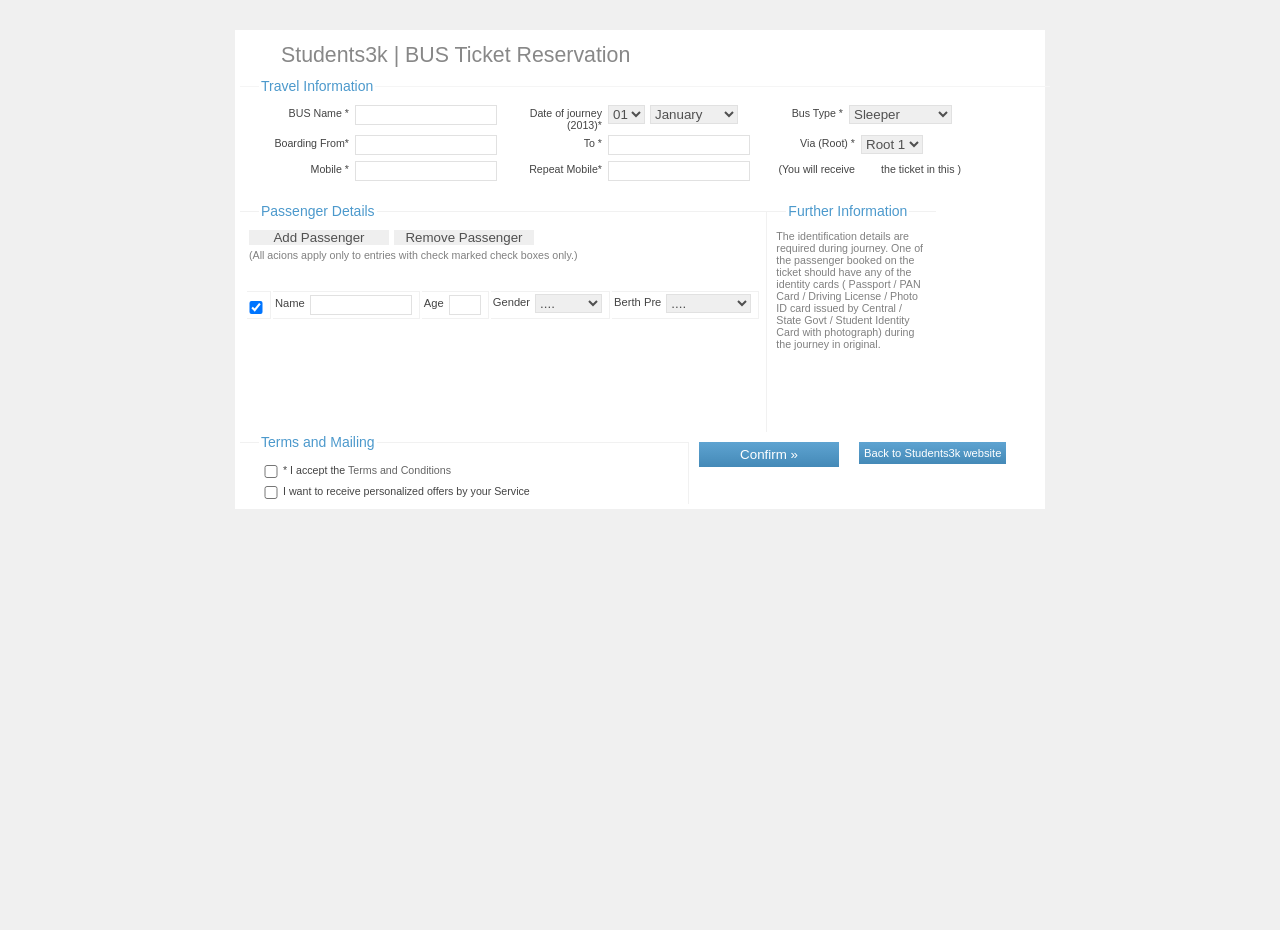
<file: temp/index.html>
<!DOCTYPE html PUBLIC "-//W3C//DTD XHTML 1.0 Strict//EN" "http://www.w3.org/TR/xhtml1/DTD/xhtml1-strict.dtd">
<html xmlns="http://www.w3.org/1999/xhtml" xml:lang="en" lang="en">
    <head>
        <title>Dynamic Form Processing with PHP | Students3k</title>
        <meta http-equiv="Content-Type" content="text/html; charset=utf-8"/>
        <link rel="stylesheet" type="text/css" href="css/default.css"/>
		<script type="text/javascript" src="js/script.js"></script> 
    </head>
    <body>    
        <form action="process" class="register" method="POST">
            <h1>Students3k | BUS Ticket Reservation</h1>
			<fieldset class="row1">
                <legend>Travel Information</legend>
				<p>
                    <label>BUS Name * 
                    </label>
                    <input name="bus" type="text" required="required"/>
                    <label>Date of journey  (2013)*
                    </label>
                    <select class="date" name="day">
                        <option value="1">01
                        </option>
                        <option value="2">02
                        </option>
                        <option value="3">03
                        </option>
                        <option value="4">04
                        </option>
                        <option value="5">05
                        </option>
                        <option value="6">06
                        </option>
                        <option value="7">07
                        </option>
                        <option value="8">08
                        </option>
                        <option value="9">09
                        </option>
                        <option value="10">10
                        </option>
                        <option value="11">11
                        </option>
                        <option value="12">12
                        </option>
                        <option value="13">13
                        </option>
                        <option value="14">14
                        </option>
                        <option value="15">15
                        </option>
                        <option value="16">16
                        </option>
                        <option value="17">17
                        </option>
                        <option value="18">18
                        </option>
                        <option value="19">19
                        </option>
                        <option value="20">20
                        </option>
                        <option value="21">21
                        </option>
                        <option value="22">22
                        </option>
                        <option value="23">23
                        </option>
                        <option value="24">24
                        </option>
                        <option value="25">25
                        </option>
                        <option value="26">26
                        </option>
                        <option value="27">27
                        </option>
                        <option value="28">28
                        </option>
                        <option value="29">29
                        </option>
                        <option value="30">30
                        </option>
                        <option value="31">31
                        </option>
                    </select>
                    <select name="month">
                        <option value="1">January
                        </option>
                        <option value="2">February
                        </option>
                        <option value="3">March
                        </option>
                        <option value="4">April
                        </option>
                        <option value="5">May
                        </option>
                        <option value="6">June
                        </option>
                        <option value="7">July
                        </option>
                        <option value="8">August
                        </option>
                        <option value="9">September
                        </option>
                        <option value="10">October
                        </option>
                        <option value="11">November
                        </option>
                        <option value="12">December
                        </option>
                    </select>					
					<label>Bus Type * 
                    </label>
                    <select name="type">
                        <option value="Sleeper">Sleeper
                        </option>
                        <option value="Semi Sleeper">Semi Sleeper
                        </option>
					</select>
					
                </p>
                <p>
					<label>Boarding From*
                    </label>
                    <input name="from" required="required" type="text"/>
					<label>To *
                    </label>
					<input name="to" required="required" type="text"/>
					<label>Via (Root) *
                    </label>
					<select name="root">
                        <option value="1">Root 1
                        </option>
                        <option value="2">Root 2
                        </option>
                        <option value="3">Root 3
                        </option>
                    </select>
                </p>
                <p>
                    <label>Mobile *
                    </label>
                    <input name="mob" required="required" type="text"/>
                    <label>Repeat Mobile*
                    </label>
                    <input name="mob" required="required" type="text"/>
                    <label >(You will receive 
                    </label><label >the ticket in this )
                    </label>
                </p>
				<div class="clear"></div>
            </fieldset>
            <fieldset class="row2">
				<legend>Passenger Details</legend>
				<p> 
					<input type="button" value="Add Passenger" onClick="addRow('dataTable')" /> 
					<input type="button" value="Remove Passenger" onClick="deleteRow('dataTable')"  /> 
					<p>(All acions apply only to entries with check marked check boxes only.)</p>
				</p>
               <table id="dataTable" class="form" border="1">
                  <tbody>
                    <tr>
                      <p>
						<td><input type="checkbox" required="required" name="chk[]" checked="checked" /></td>
						<td>
							<label>Name</label>
							<input type="text" required="required" name="BX_NAME[]">
						 </td>
						 <td>
							<label for="BX_age">Age</label>
							<input type="text" required="required" class="small"  name="BX_age[]">
					     </td>
						 <td>
							<label for="BX_gender">Gender</label>
							<select id="BX_gender" name="BX_gender" required="required">
								<option>....</option>
								<option>Male</option>
								<option>Female</option>
							</select>
						 </td>
						 <td>
							<label for="BX_birth">Berth Pre</label>
							<select id="BX_birth" name="BX_birth" required="required">
								<option>....</option>
								<option>Window</option>
								<option>No Choice</option>
							</select>
						 </td>
							</p>
                    </tr>
                    </tbody>
                </table>
				<div class="clear"></div>
            </fieldset>
            <fieldset class="row3">
                <legend>Further Information</legend>
				<p>The identification details are required during journey. One of the passenger booked on the ticket should have any of the identity cards ( Passport / PAN Card / Driving License / Photo ID card issued by Central / State Govt / Student Identity Card with photograph) during the journey in original. </p>
				<div class="clear"></div>
            </fieldset>
            <fieldset class="row4">
                <legend>Terms and Mailing</legend>
                <p class="agreement">
                    <input type="checkbox" value=""/>
                    <label>*  I accept the <a href="#">Terms and Conditions</a></label>
                </p>
                <p class="agreement">
                    <input type="checkbox" value=""/>
                    <label>I want to receive personalized offers by your Service</label>
                </p>
				
				<div class="clear"></div>
            </fieldset>
			<input class="submit" type="submit" value="Confirm &raquo;" />
			<a class="submit" href="http://students3k.com"/>Back to Students3k website</a>
			
			<div class="clear"></div>
        </form>
		
    </body>
	
</html>
</file>
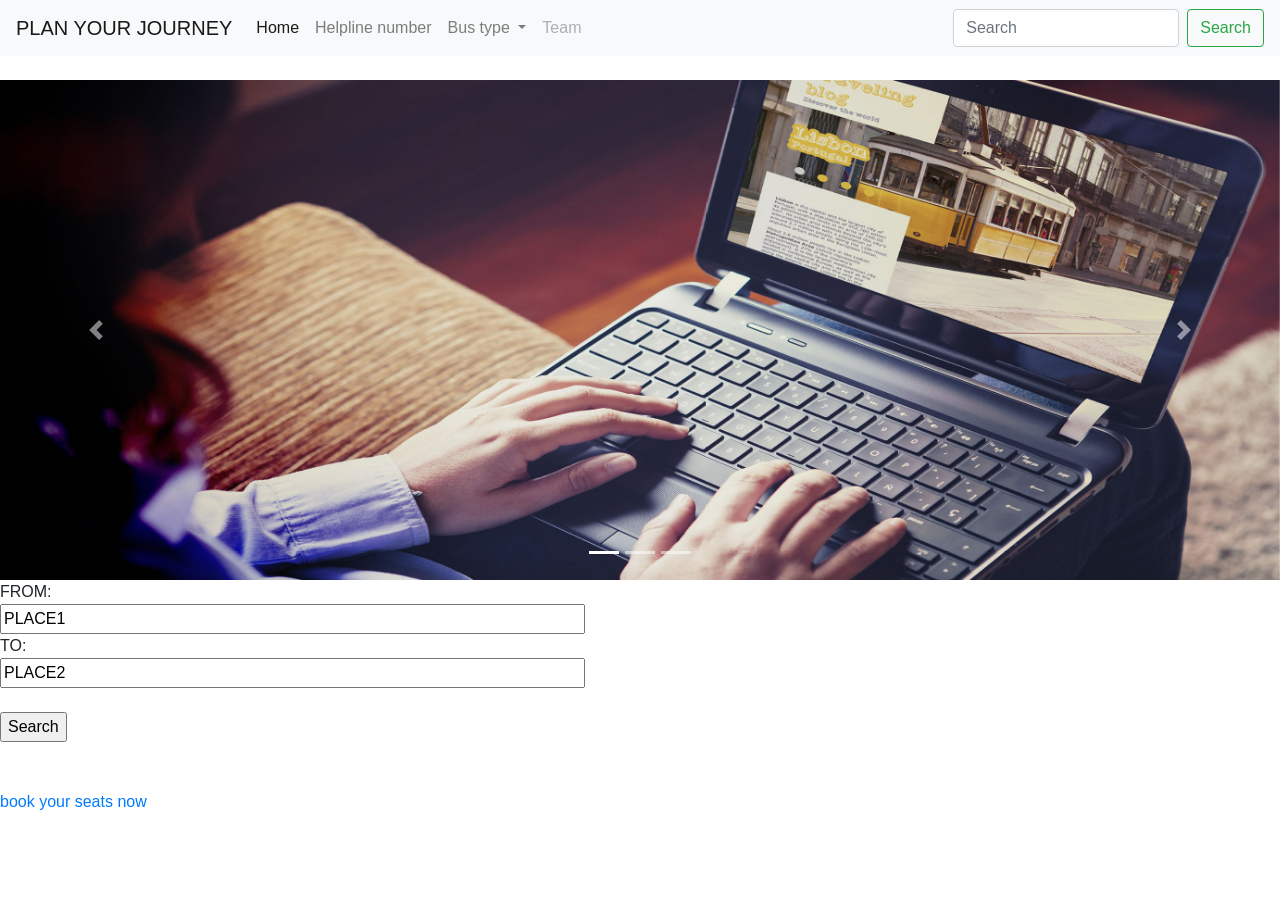
<file: bus.html>
<html>

<head>
	<style>
		body {
			background-color: peach;
		}

		#heading {
			color: red;
			font-size: 300%;
			font-family: 'Gill Sans', 'Gill Sans MT', Calibri, 'Trebuchet MS', sans-serif;
		}

		h6 {
			color: black;
			font-family: courier;
			font-size: 160%;

		}
	</style>

	<link rel="stylesheet" href="https://stackpath.bootstrapcdn.com/bootstrap/4.1.3/css/bootstrap.min.css" integrity="sha384-MCw98/SFnGE8fJT3GXwEOngsV7Zt27NXFoaoApmYm81iuXoPkFOJwJ8ERdknLPMO"
	 crossorigin="anonymous">
	<script src="https://code.jquery.com/jquery-3.3.1.slim.min.js" integrity="sha384-q8i/X+965DzO0rT7abK41JStQIAqVgRVzpbzo5smXKp4YfRvH+8abtTE1Pi6jizo"
	 crossorigin="anonymous"></script>
	<script src="https://cdnjs.cloudflare.com/ajax/libs/popper.js/1.14.3/umd/popper.min.js" integrity="sha384-ZMP7rVo3mIykV+2+9J3UJ46jBk0WLaUAdn689aCwoqbBJiSnjAK/l8WvCWPIPm49"
	 crossorigin="anonymous"></script>
	<script src="https://stackpath.bootstrapcdn.com/bootstrap/4.1.3/js/bootstrap.min.js" integrity="sha384-ChfqqxuZUCnJSK3+MXmPNIyE6ZbWh2IMqE241rYiqJxyMiZ6OW/JmZQ5stwEULTy"
	 crossorigin="anonymous"></script>
</head>

<body>


	<nav class="navbar navbar-expand-lg navbar-light bg-light">
		<a class="navbar-brand" href="#">PLAN YOUR JOURNEY</a>
		<button class="navbar-toggler" type="button" data-toggle="collapse" data-target="#navbarSupportedContent" aria-controls="navbarSupportedContent"
		 aria-expanded="false" aria-label="Toggle navigation">
			<span class="navbar-toggler-icon"></span>
		</button>

		<div class="collapse navbar-collapse" id="navbarSupportedContent">
			<ul class="navbar-nav mr-auto">
				<li class="nav-item active">
					<a class="nav-link" href="#">Home
						<span class="sr-only">(current)</span>
					</a>
				</li>
				<li class="nav-item">
					<a class="nav-link" href="#">Helpline number</a>
				</li>
				<li class="nav-item dropdown">
					<a class="nav-link dropdown-toggle" href="#" id="navbarDropdown" role="button" data-toggle="dropdown" aria-haspopup="true"
					 aria-expanded="false">
						Bus type
					</a>
					<div class="dropdown-menu" aria-labelledby="navbarDropdown">
						<a class="dropdown-item" href="#">ordinary</a>
						<a class="dropdown-item" href="#">fast passenger</a>
						<div class="dropdown-divider"></div>
						<a class="dropdown-item" href="#">low floor A/C</a>
					</div>
				</li>
				<li class="nav-item">
					<a class="nav-link disabled" href="#">Team</a>
				</li>
			</ul>
			<form class="form-inline my-2 my-lg-0">
				<input class="form-control mr-sm-2" type="search" placeholder="Search" aria-label="Search">
				<button class="btn btn-outline-success my-2 my-sm-0" type="submit">Search</button>
			</form>
		</div>
	</nav>
	<br>
	<div id="carouselExampleIndicators" class="carousel slide" data-ride="carousel">
		<ol class="carousel-indicators">
			<li data-target="#carouselExampleIndicators" data-slide-to="0" class="active"></li>
			<li data-target="#carouselExampleIndicators" data-slide-to="1"></li>
			<li data-target="#carouselExampleIndicators" data-slide-to="2"></li>
		</ol>
		<div class="carousel-inner">
			<div class="carousel-item active">
				<img class="d-block w-100" src="11.jpg" alt="First slide" width="70" height="500">
			</div>
			<div class="carousel-item">
				<img class="d-block w-100" src="d.jpg" alt="Second slide" width="70" height="500">
			</div>
			<div class="carousel-item">
				<img class="d-block w-100" src="b.jpg" alt="Third slide" width="70" height="500">
			</div>
		</div>
		<a class="carousel-control-prev" href="#carouselExampleIndicators" role="button" data-slide="prev">
			<span class="carousel-control-prev-icon" aria-hidden="true"></span>
			<span class="sr-only">Previous</span>
		</a>
		<a class="carousel-control-next" href="#carouselExampleIndicators" role="button" data-slide="next">
			<span class="carousel-control-next-icon" aria-hidden="true"></span>
			<span class="sr-only">Next</span>
		</a>
	</div>


	<form action="/action_page.php">
		FROM:
		<br>
		<input type="text" name="FROM" value="PLACE1" size="60">
		<br> TO:
		<br>
		<input type="text" name="TO" value="PLACE2" size="60">
		<br>
		<br>
		<input type="submit" value="Search" size="30">
		<br>
		<br>
		<br>
		<a href="login4.html">book your seats now</a>
	</form>
</body>

</html>
</file>
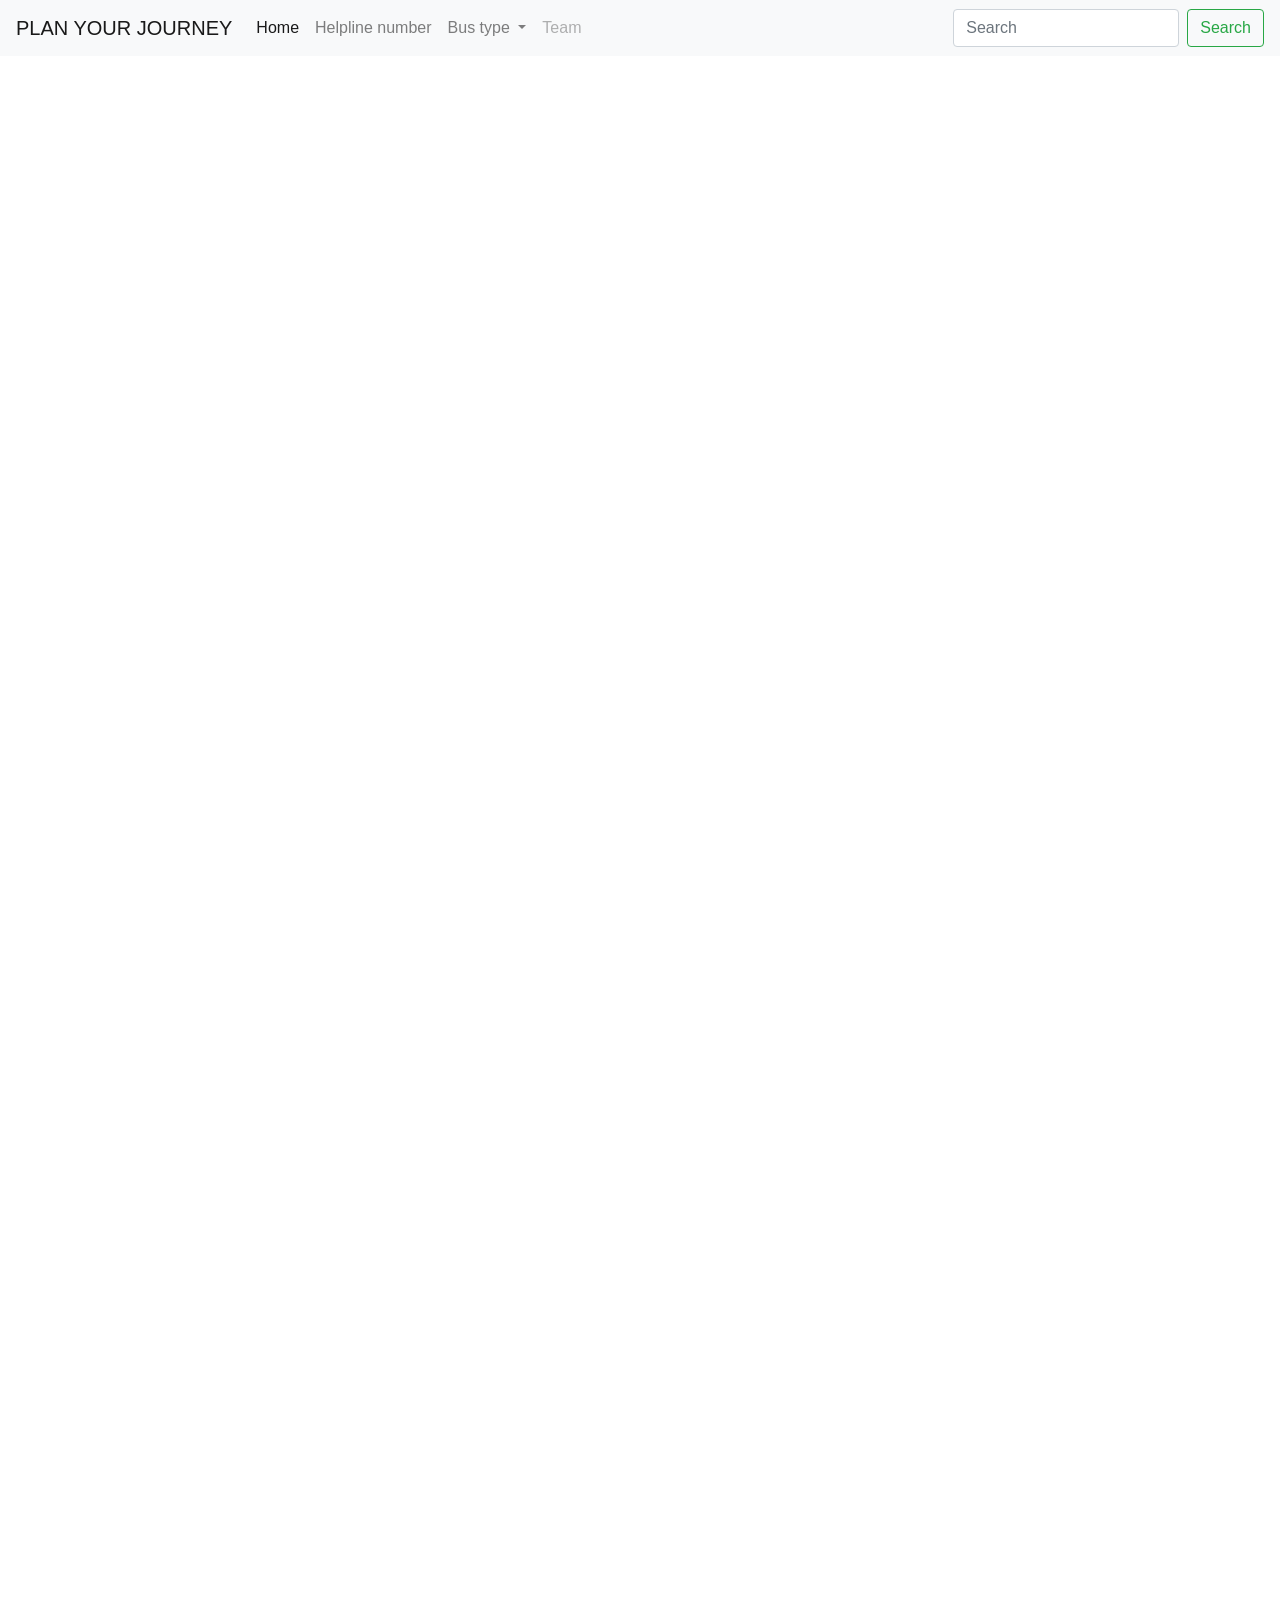
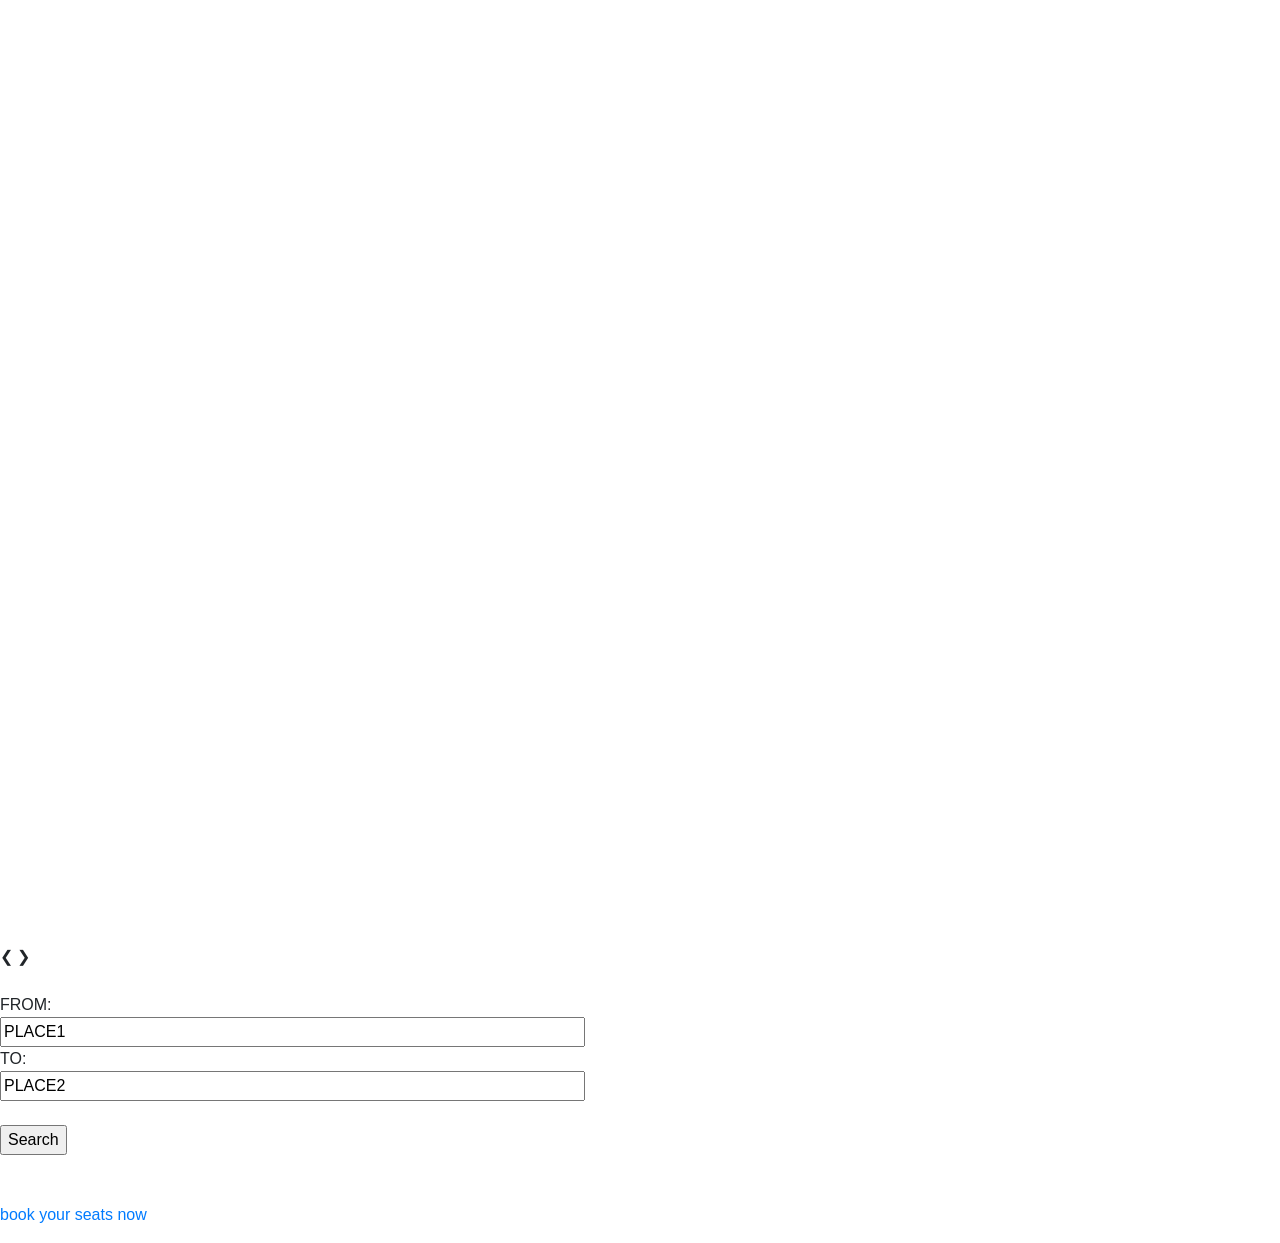
<file: bus1.html>
<html>

<head>
    <style>
        body {
            background-color: peach;
        }

        #heading {
            color: red;
            font-size: 300%;
            font-family: 'Gill Sans', 'Gill Sans MT', Calibri, 'Trebuchet MS', sans-serif;
        }

        h6 {
            color: black;
            font-family: courier;
            font-size: 160%;

        }
    </style>

    <link rel="stylesheet" href="https://stackpath.bootstrapcdn.com/bootstrap/4.1.3/css/bootstrap.min.css" integrity="sha384-MCw98/SFnGE8fJT3GXwEOngsV7Zt27NXFoaoApmYm81iuXoPkFOJwJ8ERdknLPMO"
        crossorigin="anonymous">
    <link rel="stylesheet" href="bus1.css">
    <script type="javascript" src="bus1.js"></script>
    <script src="https://code.jquery.com/jquery-3.3.1.slim.min.js" integrity="sha384-q8i/X+965DzO0rT7abK41JStQIAqVgRVzpbzo5smXKp4YfRvH+8abtTE1Pi6jizo"
        crossorigin="anonymous"></script>
    <script src="https://cdnjs.cloudflare.com/ajax/libs/popper.js/1.14.3/umd/popper.min.js" integrity="sha384-ZMP7rVo3mIykV+2+9J3UJ46jBk0WLaUAdn689aCwoqbBJiSnjAK/l8WvCWPIPm49"
        crossorigin="anonymous"></script>
    <script src="https://stackpath.bootstrapcdn.com/bootstrap/4.1.3/js/bootstrap.min.js" integrity="sha384-ChfqqxuZUCnJSK3+MXmPNIyE6ZbWh2IMqE241rYiqJxyMiZ6OW/JmZQ5stwEULTy"
        crossorigin="anonymous"></script>
</head>

<body>


    <nav class="navbar navbar-expand-lg navbar-light bg-light">
        <a class="navbar-brand" href="#">PLAN YOUR JOURNEY</a>
        <button class="navbar-toggler" type="button" data-toggle="collapse" data-target="#navbarSupportedContent" aria-controls="navbarSupportedContent"
            aria-expanded="false" aria-label="Toggle navigation">
            <span class="navbar-toggler-icon"></span>
        </button>

        <div class="collapse navbar-collapse" id="navbarSupportedContent">
            <ul class="navbar-nav mr-auto">
                <li class="nav-item active">
                    <a class="nav-link" href="#">Home
                        <span class="sr-only">(current)</span>
                    </a>
                </li>
                <li class="nav-item">
                    <a class="nav-link" href="#">Helpline number</a>
                </li>
                <li class="nav-item dropdown">
                    <a class="nav-link dropdown-toggle" href="#" id="navbarDropdown" role="button" data-toggle="dropdown" aria-haspopup="true"
                        aria-expanded="false">
                        Bus type
                    </a>
                    <div class="dropdown-menu" aria-labelledby="navbarDropdown">
                        <a class="dropdown-item" href="#">ordinary</a>
                        <a class="dropdown-item" href="#">fast passenger</a>
                        <div class="dropdown-divider"></div>
                        <a class="dropdown-item" href="#">low floor A/C</a>
                    </div>
                </li>
                <li class="nav-item">
                    <a class="nav-link disabled" href="#">Team</a>
                </li>
            </ul>
            <form class="form-inline my-2 my-lg-0">
                <input class="form-control mr-sm-2" type="search" placeholder="Search" aria-label="Search">
                <button class="btn btn-outline-success my-2 my-sm-0" type="submit">Search</button>
            </form>
        </div>
    </nav>
    <br>
    <div class="slideshow-container">

        <!-- Full-width images with number and caption text -->
        <div class="mySlides fade">
            <div class="numbertext">1 / 3</div>
            <img src="8.jpg" style="width:100%">
            <div class="text">Caption Text</div>
        </div>

        <div class="mySlides fade">
            <div class="numbertext">2 / 3</div>
            <img src="11.jpg" style="width:100%">
            <div class="text">Caption Two</div>
        </div>

        <div class="mySlides fade">
            <div class="numbertext">3 / 3</div>
            <img src="123.jpg" style="width:100%">
            <div class="text">Caption Three</div>
        </div>

        <!-- Next and previous buttons -->
        <a class="prev" onclick="plusSlides(-1)">&#10094;</a>
        <a class="next" onclick="plusSlides(1)">&#10095;</a>
    </div>
    <br>

    <!-- The dots/circles -->
    <div style="text-align:center">
        <span class="dot" onclick="currentSlide(1)"></span>
        <span class="dot" onclick="currentSlide(2)"></span>
        <span class="dot" onclick="currentSlide(3)"></span>
    </div>

    <form action="/action_page.php">
        FROM:
        <br>
        <input type="text" name="FROM" value="PLACE1" size="60">
        <br> TO:
        <br>
        <input type="text" name="TO" value="PLACE2" size="60">
        <br>
        <br>
        <input type="submit" value="Search" size="30">
        <br>
        <br>
        <br>
        <a href="login4.html">book your seats now</a>
    </form>
</body>

</html>
</file>
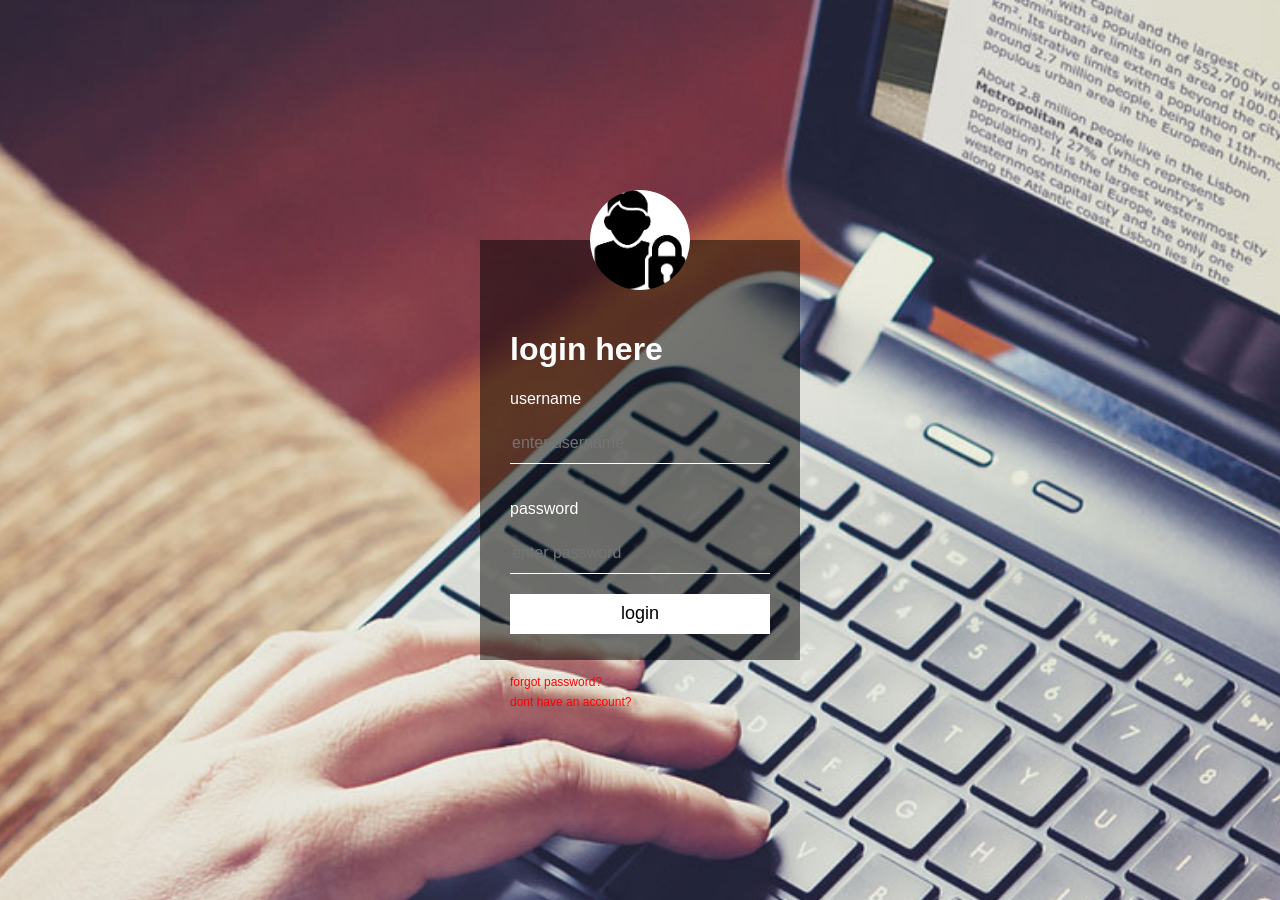
<file: login4.html>
<html>

<head>
    <title>login form</title>
    <link rel="stylesheet" type="text/css" href="image.css">

    <body>
        <div class="loginbox">
            <img src="45.png" class="images">
            <h1>login here</h1>
            <form>
                <p>username</p>
                <input type="text" name="" placeholder="enter username">
                <p>password</p>
                <input type="password" name="" placeholder="enter password">



                <input type="submit" name="" value="login">
                <br>
                <br>

                <a href="#">forgot password?</a>
                <br>
                <a href="#">dont have an account?</a>
            </form>

        </div>

    </body>
</head>

</html>
</file>
<file: temp/css/default.css>
/**
 * Projet Name : Dynamic Form Processing with PHP
  * Licensed under the MIT license.
 * http://www.opensource.org/licenses/mit-license.php
 * 
 * Copyright 2013, Students3k
 * http://students3k.com
 */
*/*Set's border, padding and margin to 0 for all values*/
{
    padding: 0;
    margin: 0;
    border: 0;
}
body, html {
    color: #373C40;
    font-family: Verdana,Arial, Helvetica, sans-serif;
    height: 100%;
    background-color: #f0f0f0;
    margin:10px;
}
body {
    font-size: 70%;
}
p {
    padding: 7px 0 7px 0;
    font-weight: 500;
    font-size: 10pt;
}
a {
    color: #656565;
    text-decoration:none;
}
a:hover{
    color: #4C99CC;
    text-decoration: none;
}
h1 {
    font-weight:200;
    color: #888888;
    font-size:16pt;
    padding-left:33px;
    margin:8px ;
}
.clear{
	width:100%;
	float:none;
	clear:both;
}
form.register{
    width:800px;
    margin: 20px auto 0px auto;
    background-color:#fff;
    padding:5px;
}
form p{
    font-size: 8pt;
    clear:both;
    margin: 0;
    color:gray;
    padding:4px;
}
fieldset.row1{
    width:100%;
    padding:5px;
    float:left;
    border-top:1px solid #F5F5F5;
    margin-bottom:15px;
}
fieldset.row2{
    border-top:1px solid #F1F1F1;
    border-right:1px solid #F1F1F1;
    padding:5px;
    float:left;
	min-height:220px;
}
fieldset.row3{
	border-top: 1px solid #F1F1F1;
	padding: 5px;
	float: left;
	margin-bottom: 15px;
	width: 159px;
 
}
fieldset.row4,fieldset.row5{
    border-top:1px solid #F1F1F1;
    border-right:1px solid #F1F1F1;
    padding:5px;
    float:left;
    clear:both;
}
fieldset.row5{
	width:100%;
}

.register .form label{
    float: left;
    text-align: left;
    margin-right: 5px;
    margin-top:2px;
    width:auto;
}
.register .form input{
	width:100px;
}
.form td{
	border-right:1px solid #F1F1F1;
	border-top:1px solid #F1F1F1;
	border-bottom:1px solid #F1F1F1;
	border-left:0px solid #F1F1F1;
	padding:2px;
	margin:0;
}
.register legend{
    color: #4C99CC;
    padding:2px;
    margin-left: 14px;
    font-weight:bold;
    font-size: 14px;
    font-weight:100;
}
.register label{
    color:#444;
    width:100px;
    float: left;
    text-align: right;
    margin-right: 6px;
    margin-top:2px;
}
form.register label.optional{
    float: left;
    text-align: right;
    margin-right: 6px;
    margin-top:2px;
    color: #A3A3A3;
}
form.register label.obinfo{
    float:right;
    padding:3px;
    font-style:italic;
}
form.register input{
    width: 140px;
    color: #505050;
    float: left;
    margin-right: 5px;
}
form.register input.long{
    width: 247px;
    color: #505050;
}
form.register input.short{
    width: 40px;
    color: #505050;
}
form.register input[type=radio]{
    float:left;
    width:15px;
}
form.register label.gender{
    margin-top:-1px;
    margin-bottom:2px;
    width:34px;
    float:left;
    text-align:left;
    line-height:19px;
}
form.register input[type=text]{
    border: 1px solid #E1E1E1;
    height: 18px;
}
form.register input[type=password]{
    border: 1px solid #E1E1E1;
    height: 18px;
}

form.register input[type=button]:hover{
	cursor:pointer;
	background:#ccc;
}
form.register  .submit{
    color: #fff;
    cursor: pointer;
    float:left;
    margin:10px;
	padding:5px;
	background: #4C99CC;
	background-image: linear-gradient(bottom,rgba(0, 0, 0, 0.1) 0,rgba(255, 255, 255, 0.1) 100%);
	background-image: -o-linear-gradient(bottom,rgba(0, 0, 0, 0.1) 0,rgba(255, 255, 255, 0.1) 100%);
	background-image: -moz-linear-gradient(bottom,rgba(0, 0, 0, 0.1) 0,rgba(255, 255, 255, 0.1) 100%);
	background-image: -webkit-linear-gradient(bottom,rgba(0, 0, 0, 0.1) 0,rgba(255, 255, 255, 0.1) 100%);
	background-image: -ms-linear-gradient(bottom,rgba(0, 0, 0, 0.1) 0,rgba(255, 255, 255, 0.1) 100%);
	background-image: -webkit-gradient(linear,left bottom,left top,color-stop(0,rgba(0, 0, 0, 0.1)),color-stop(1,rgba(255, 255, 255, 0.1)));

}
form.register  .submit:hover{
	background:#505050;

}
form.register  .submit:active{
	background:#ccc;
		color: #000;
}
form.register input[type=text].small{
    border: 1px solid #E1E1E1;
    height: 18px;
    width:30px;
}
form.register input[type=checkbox] {
    width:14px;
    margin-top:4px;
}
form.register select{
    border: 1px solid #E1E1E1;
    float:left;
    margin-bottom:3px;
    color: #505050;
    margin-right:5px;
}
input:focus, select:focus{
    background-color: #F1F1F1;
}
p.info{
    font-size:7pt;
    color: gray;
}
p.agreement{
    margin-left:15px;
}
p.agreement label{
    width:390px;
    text-align:left;
    margin-top:3px;
}
</file>
<file: bus1.css>
css
</file>
<file: image.css>
body{
    margin: 0;
    padding: 0;
    background:  url(11.jpg);
    background-size: 90cm;
    background-position: center ;
    font-family: sans-serif ;

}
.loginbox{
    width: 320px ;
    height: 420px ;
    background :rgba(0, 0, 0, 0.5);
    color: #fff;
    top: 50% ;
    left: 50%;
    position: absolute;
    transform: translate(-50% ,-50%);
    box-sizing: border-box;
    padding: 70px 30px ;

}
.images{
    width: 100px;
    height: 100px;
    border-radius: 50% ;
    position: absolute;
    top: -50px;
    left: calc(50% - 50px);

}

.loginbox input{
    width: 100%;
    margin-bottom: 20px;

}
.loginbox input[type = "text"], input[type = "password"]
{
    border: none;
    border-bottom: 1px solid #fff;
    background: transparent;
    outline: none;
    height: 40px;
    color: #fff;
    font-size: 16px;

}

.loginbox input[type="submit"] {
    border: none;
    outline: none ;
    height: 40px;
    background: #fff;
    color: #000;
    font-size: 18px;
}
.loginbox input[type="submit"]:hover{
    cursor: pointer;
    background: #ffc107;
    color: #000;

}
.loginbox a{
    text-decoration: none;
    font-size: 12px;
    line-height: 20px;
    color: red;

}
.loginbox a:hover{
    color: #ffc107;

}
</file>
